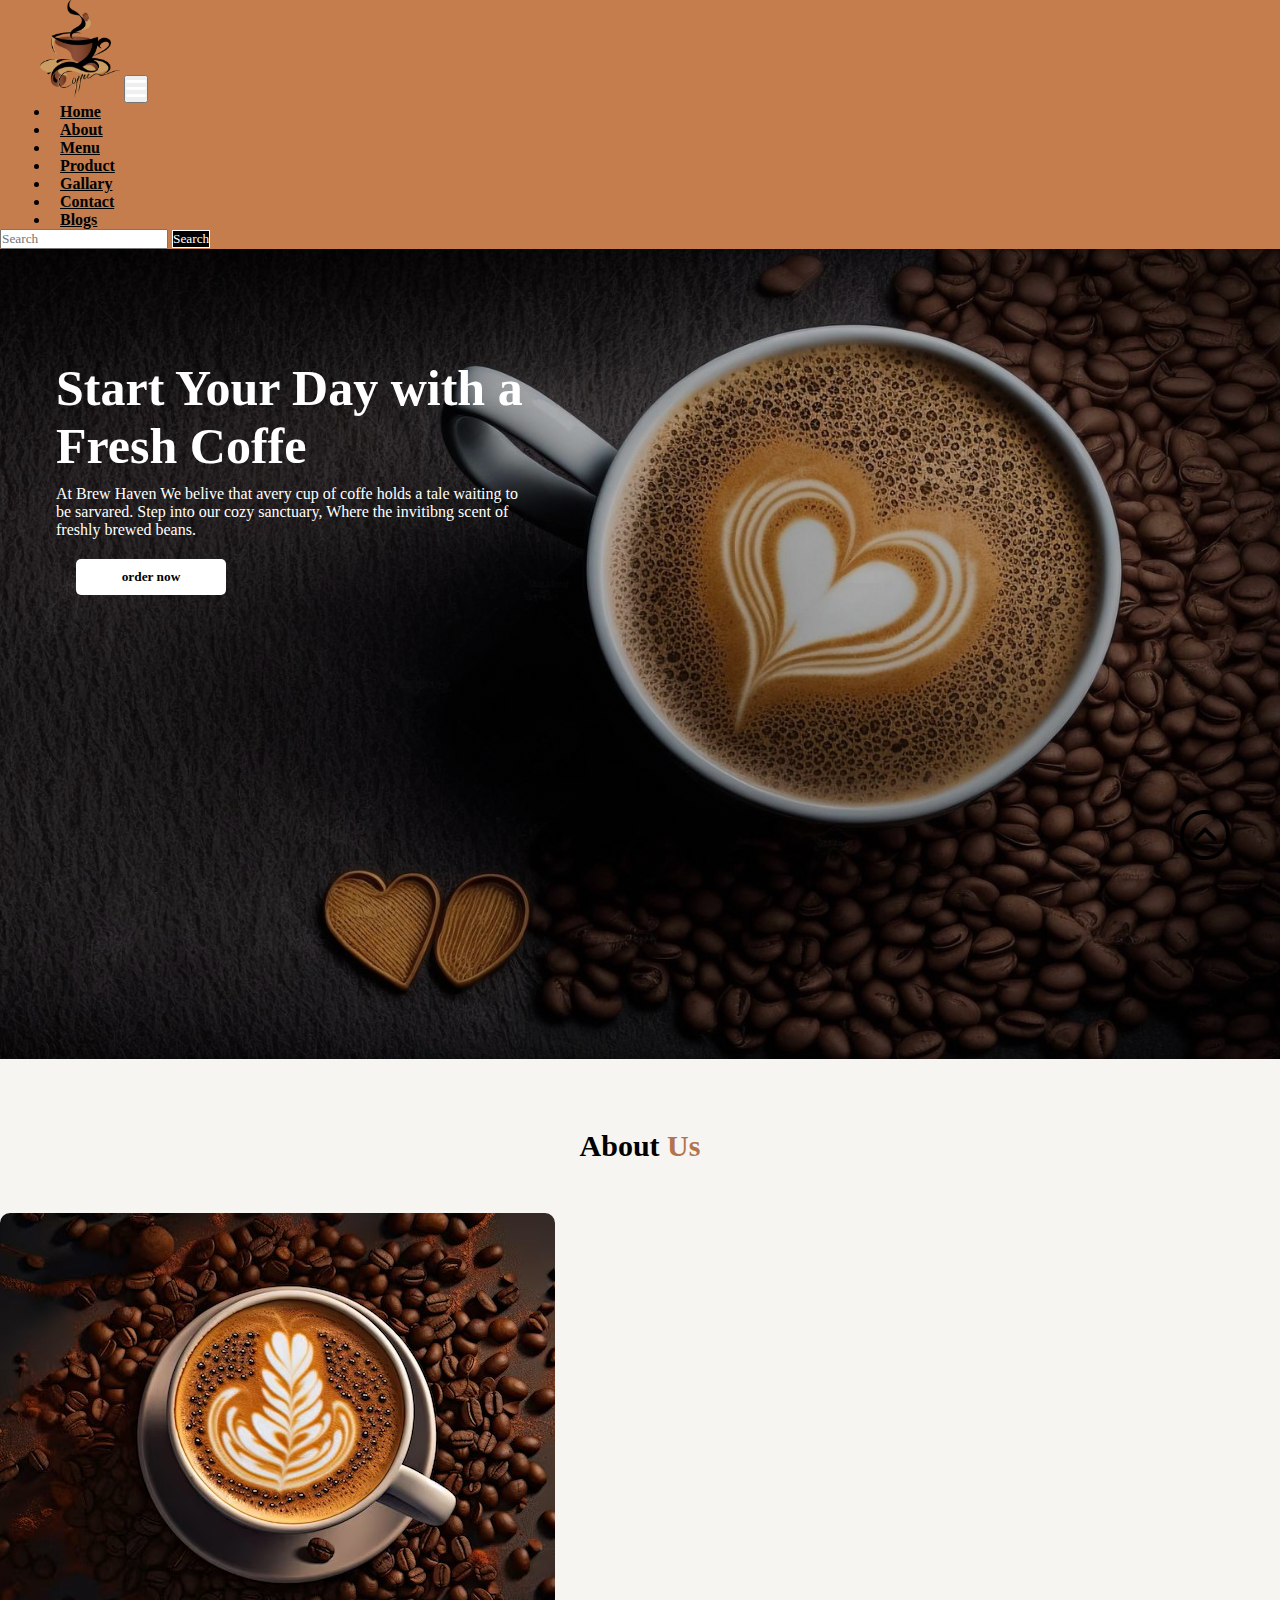
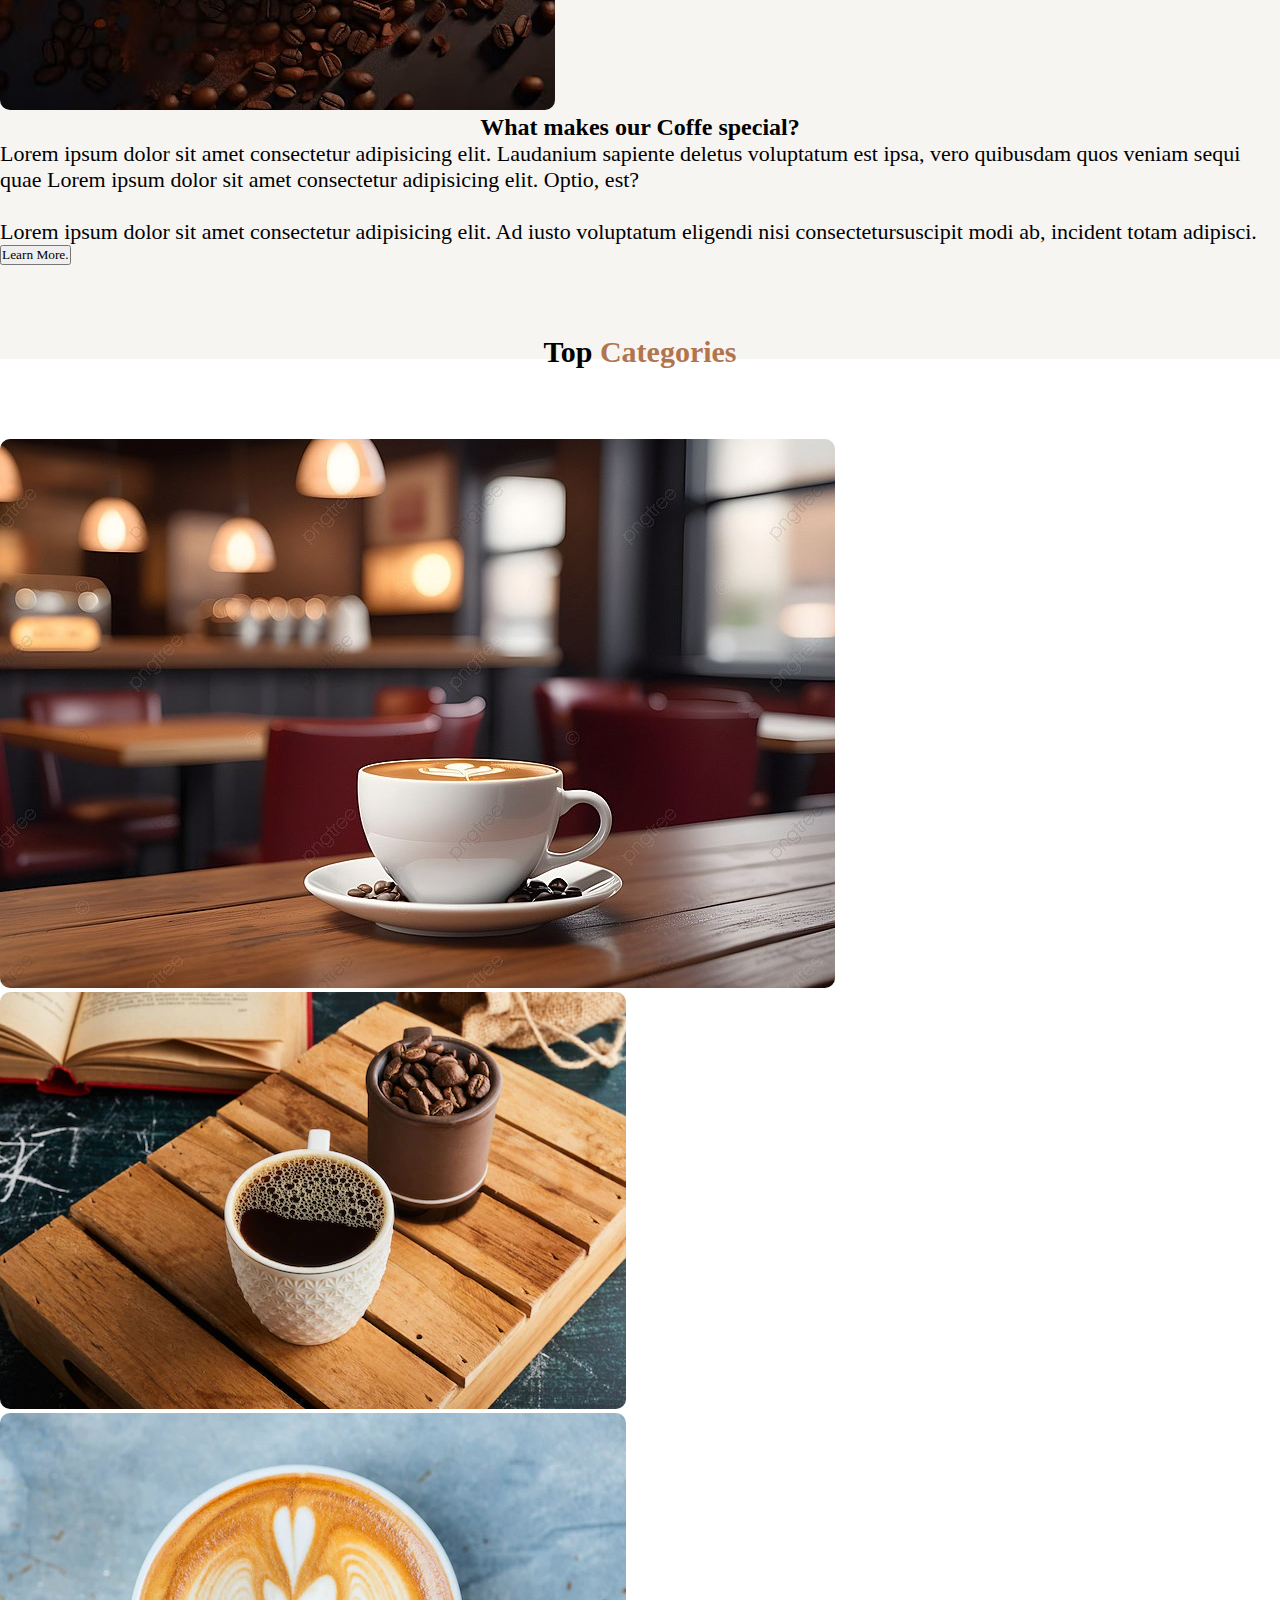
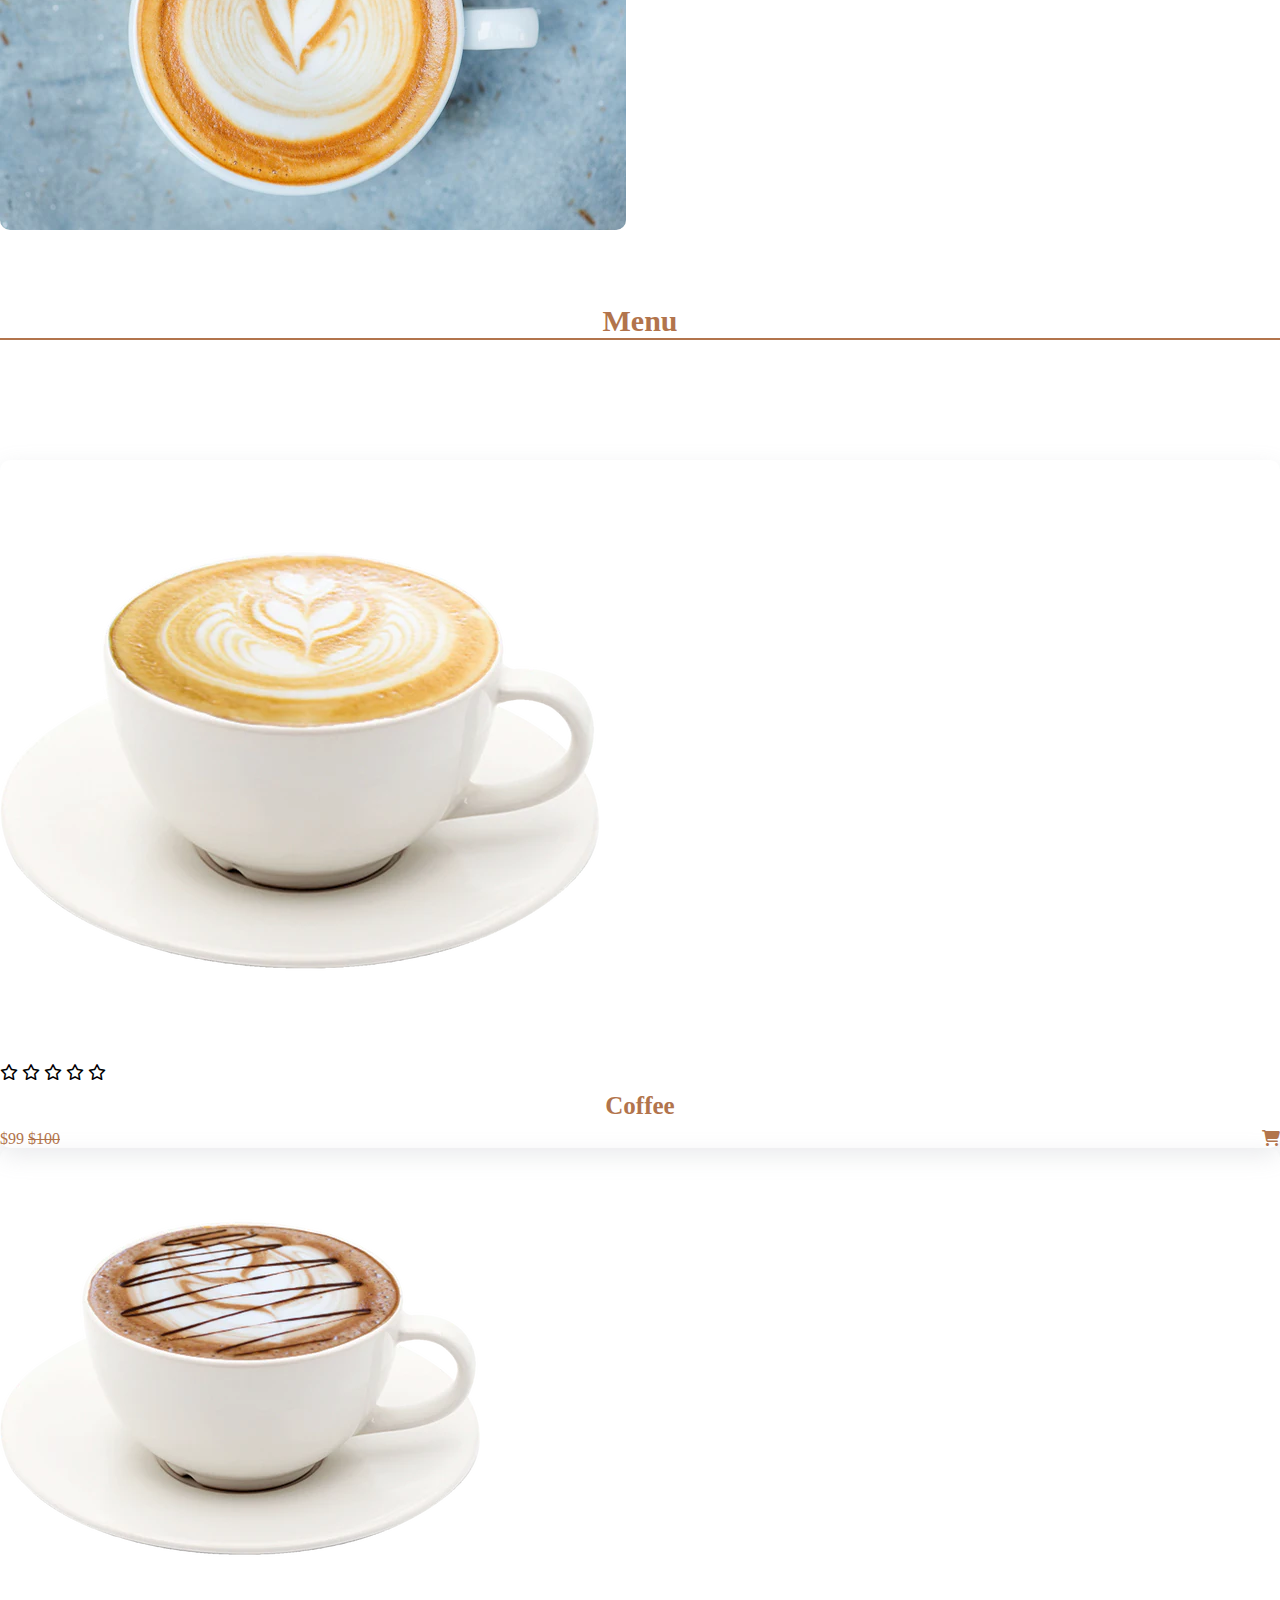
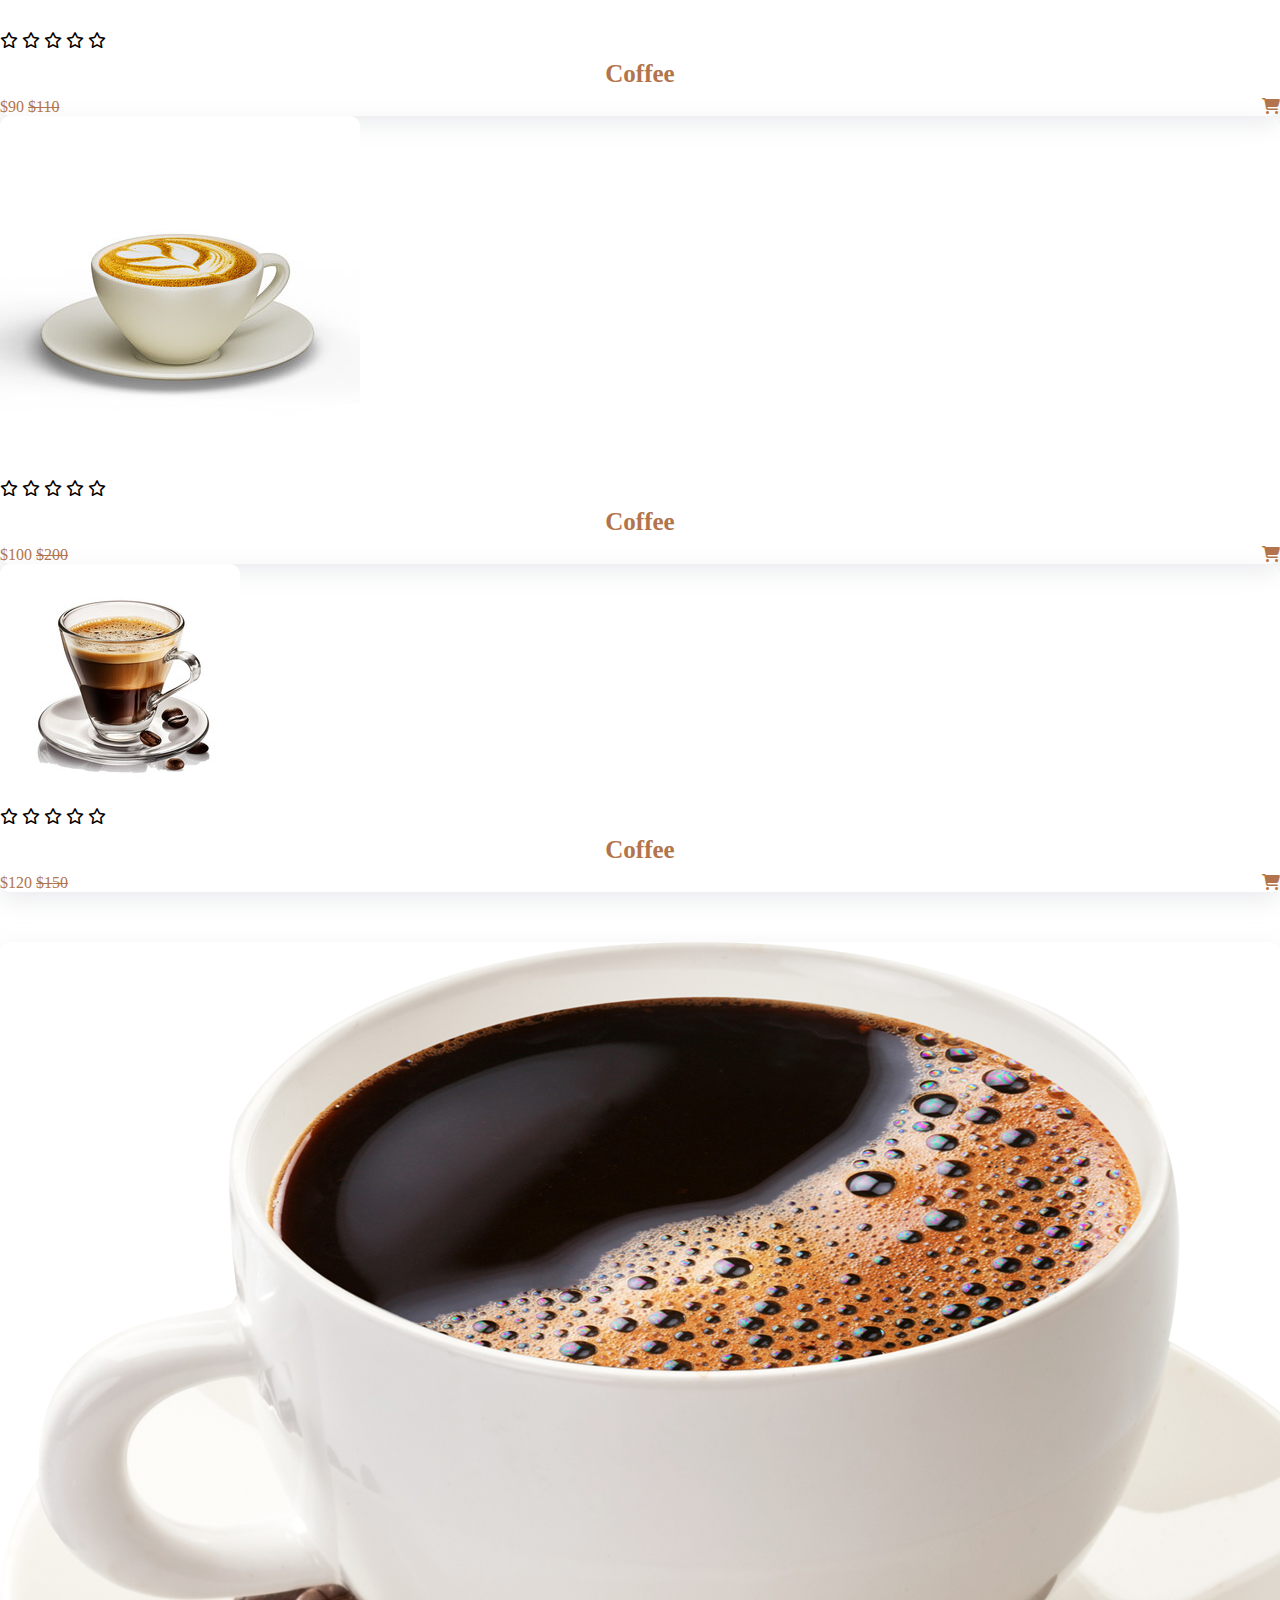
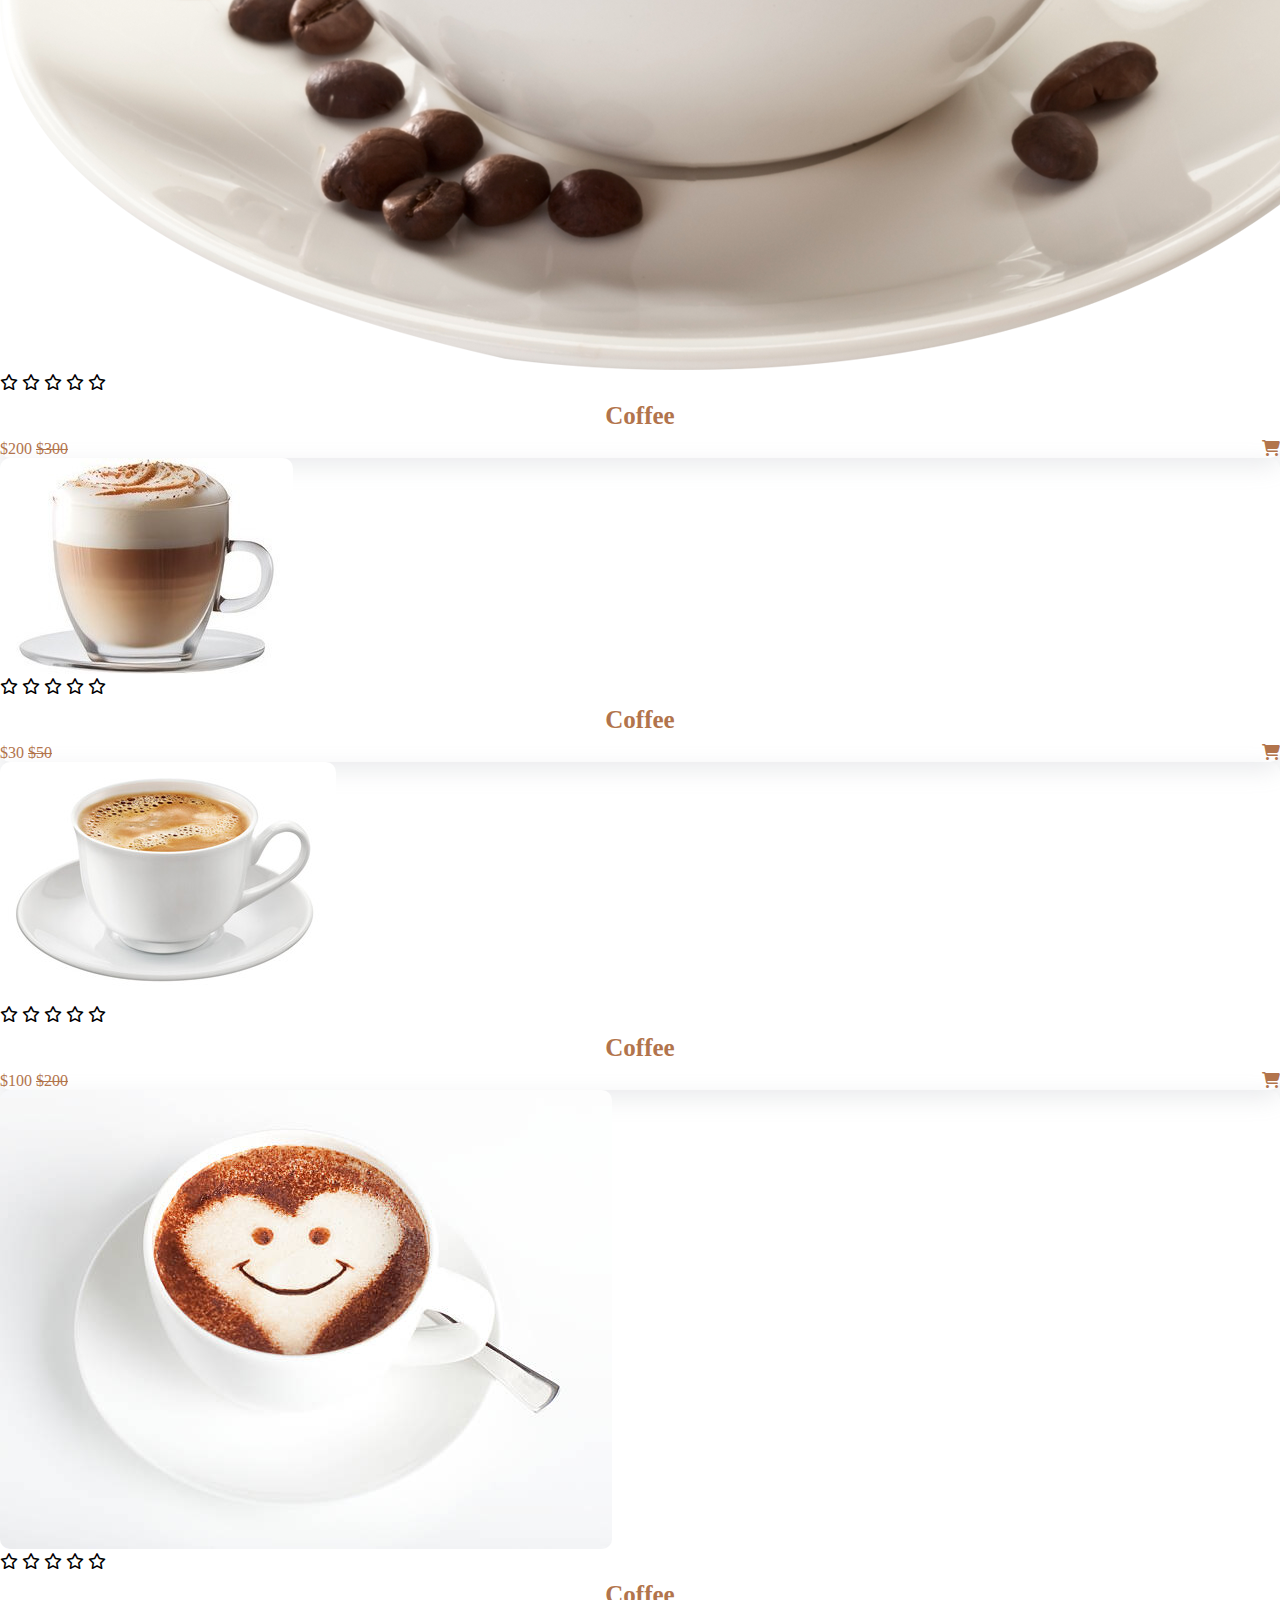
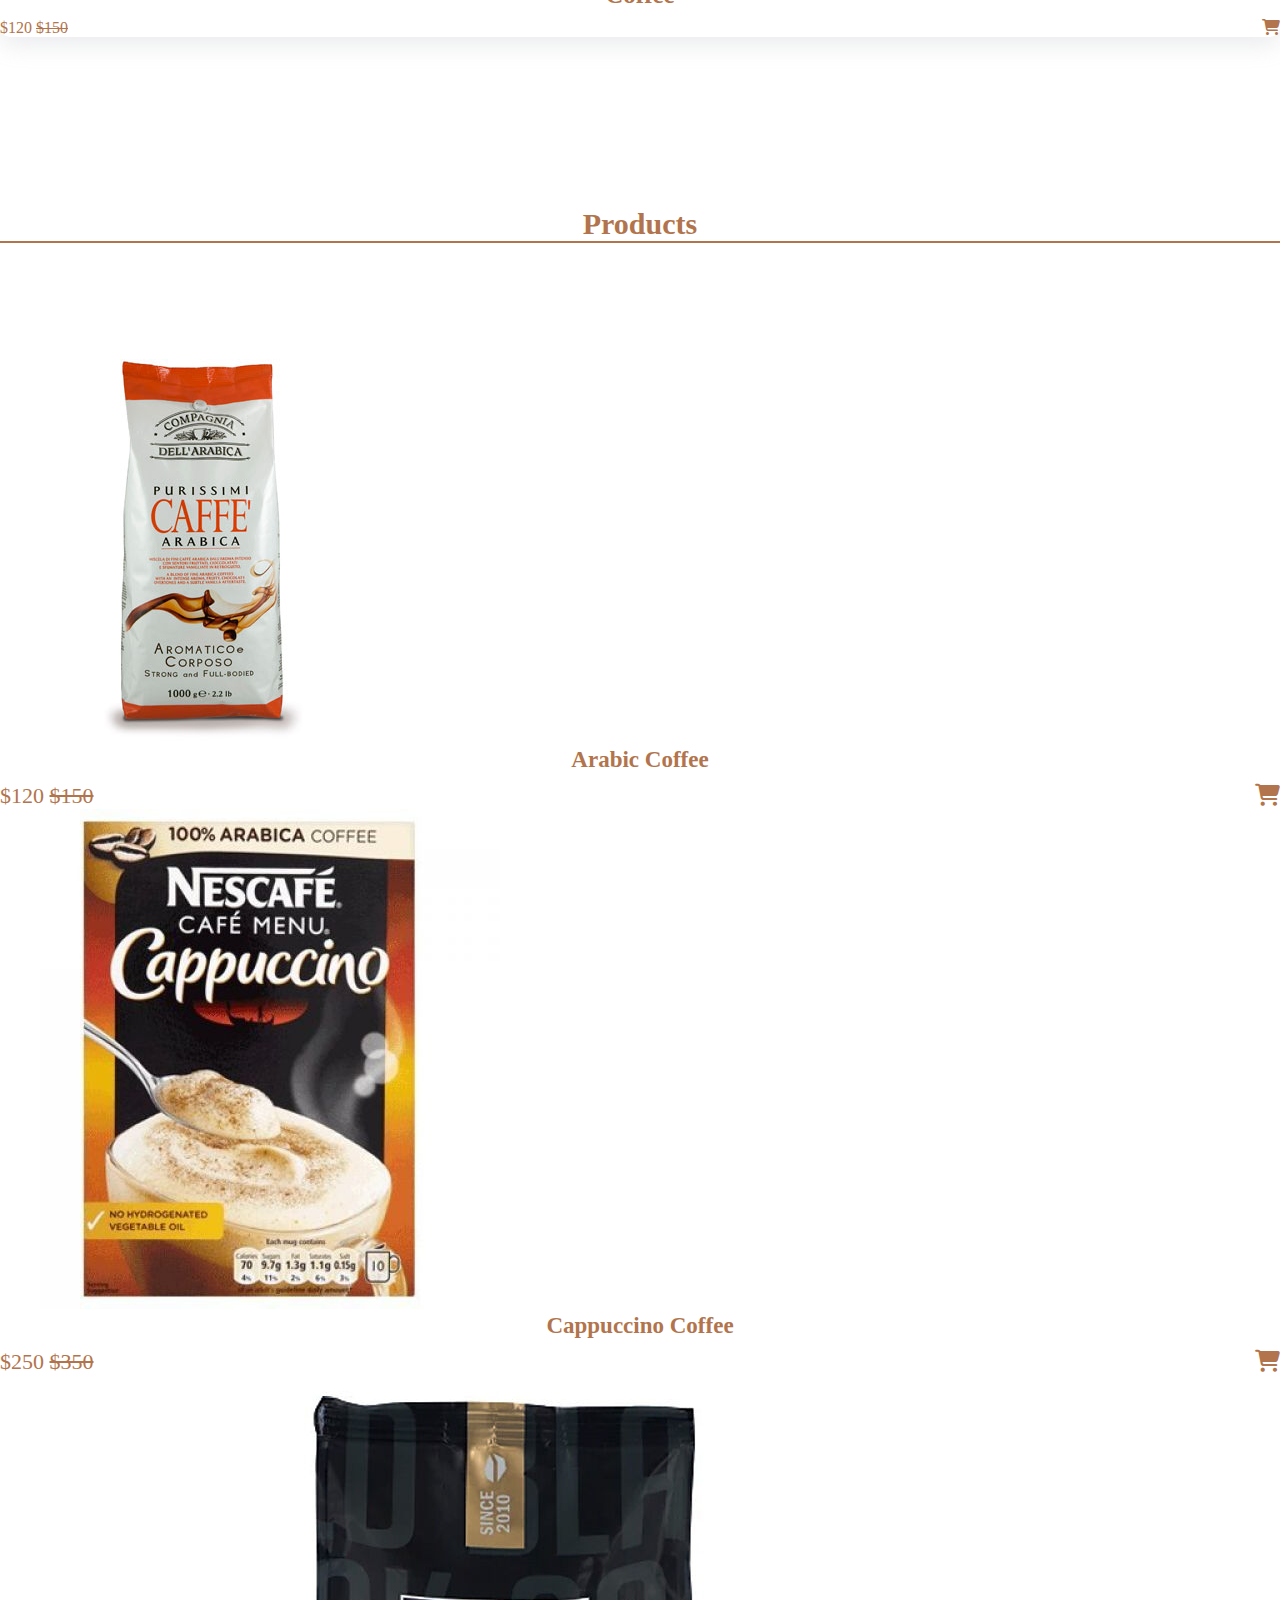
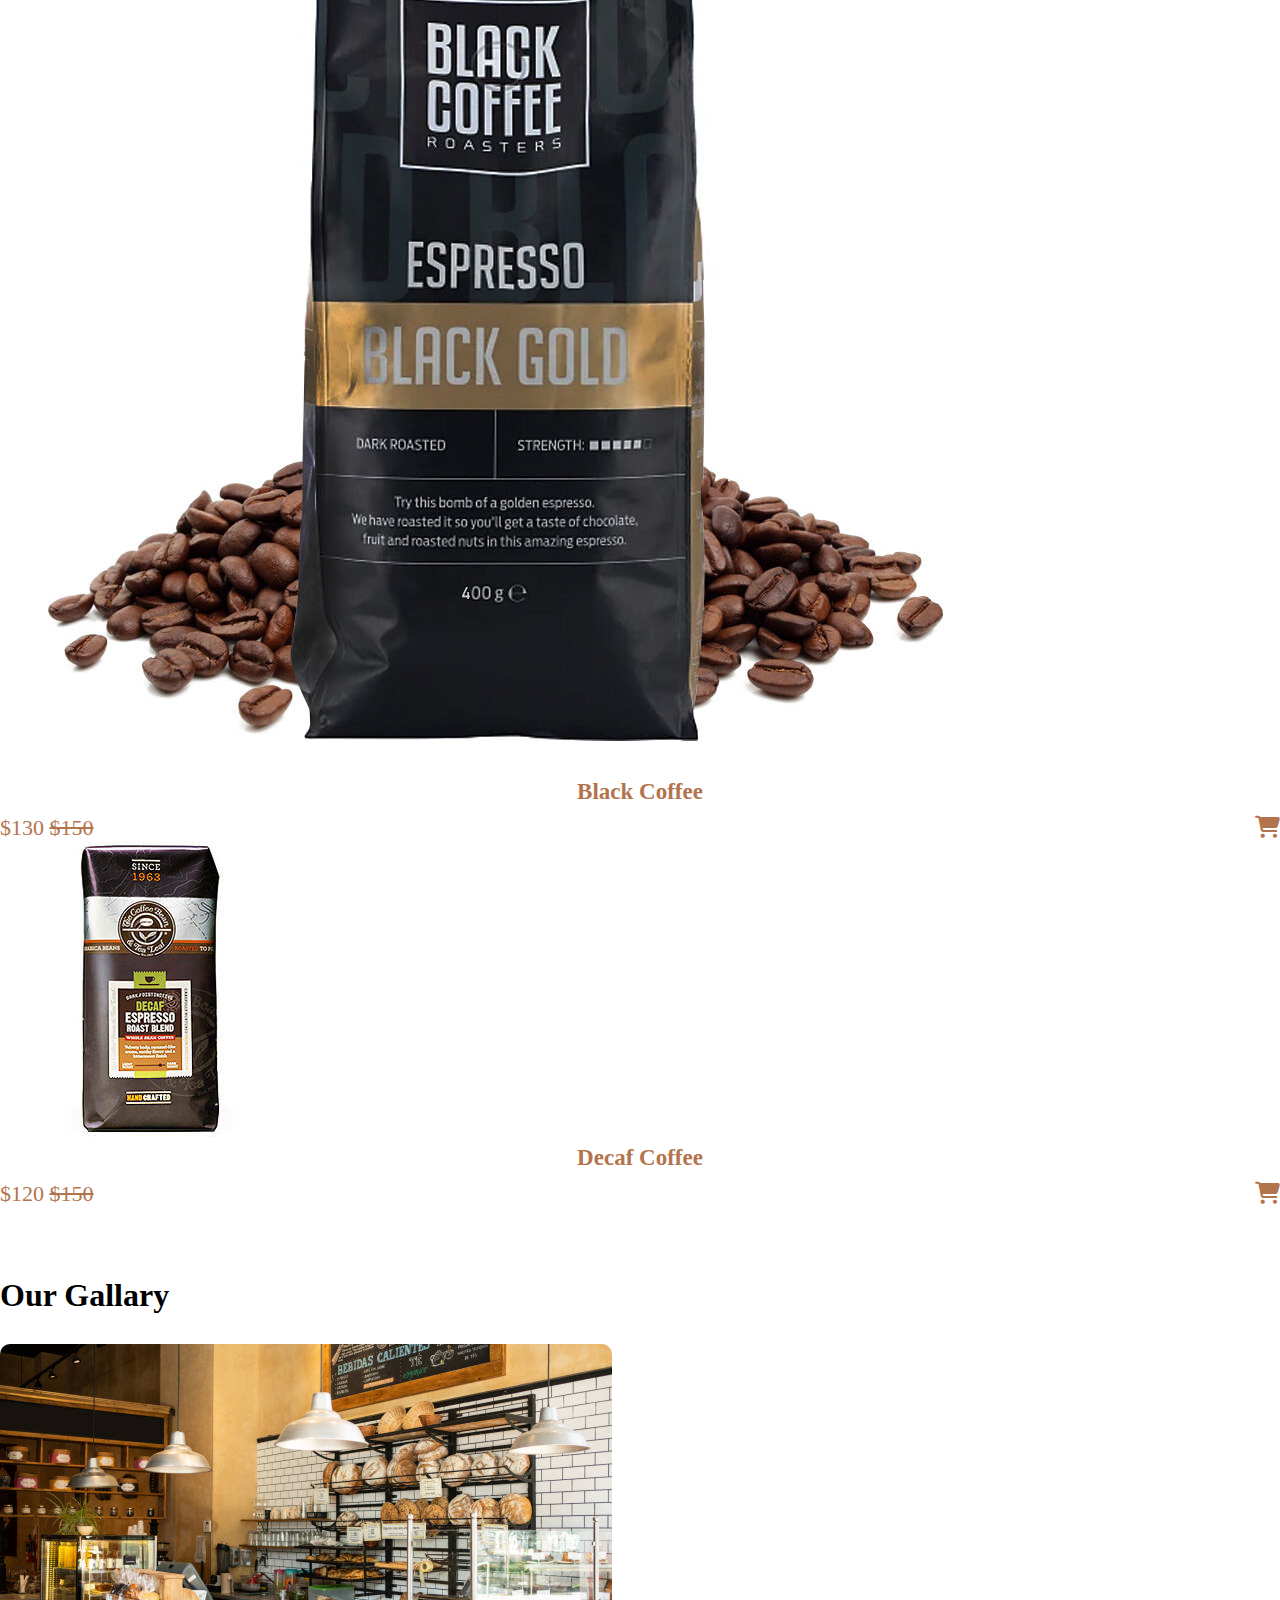
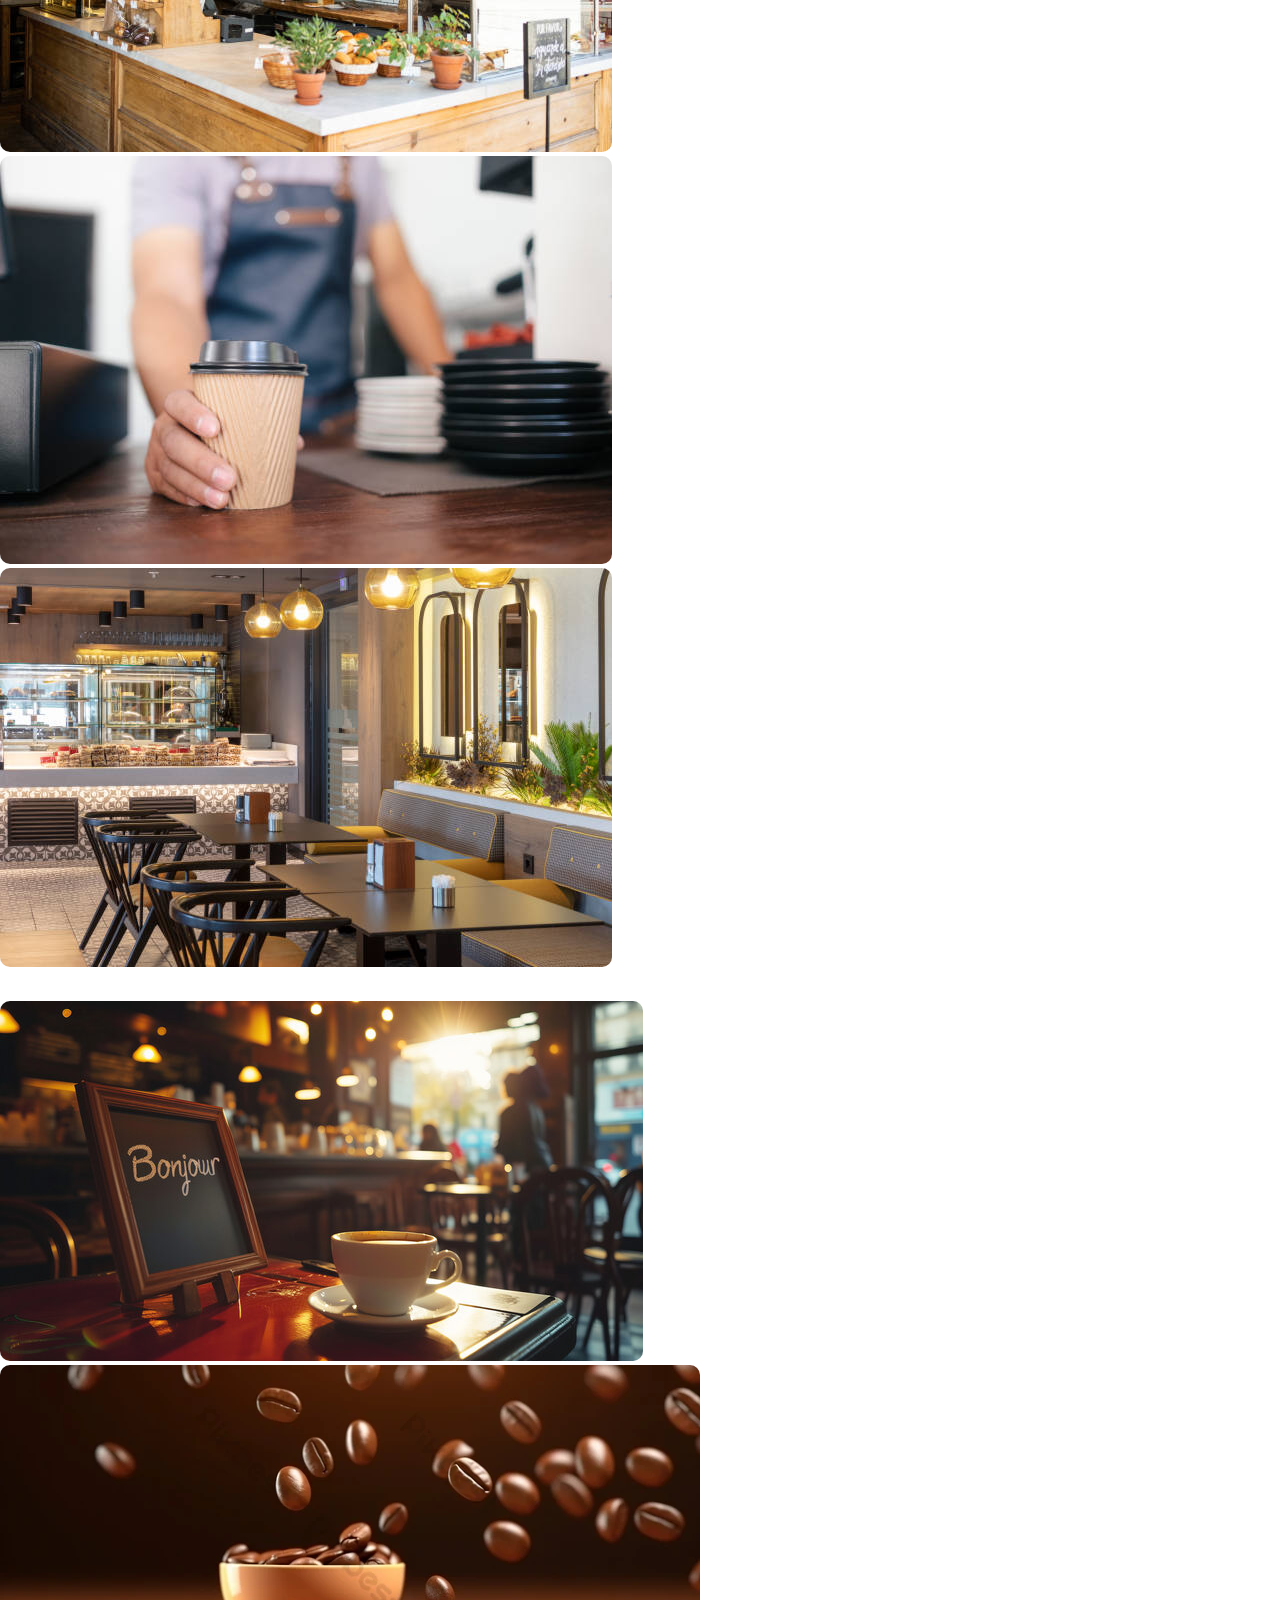
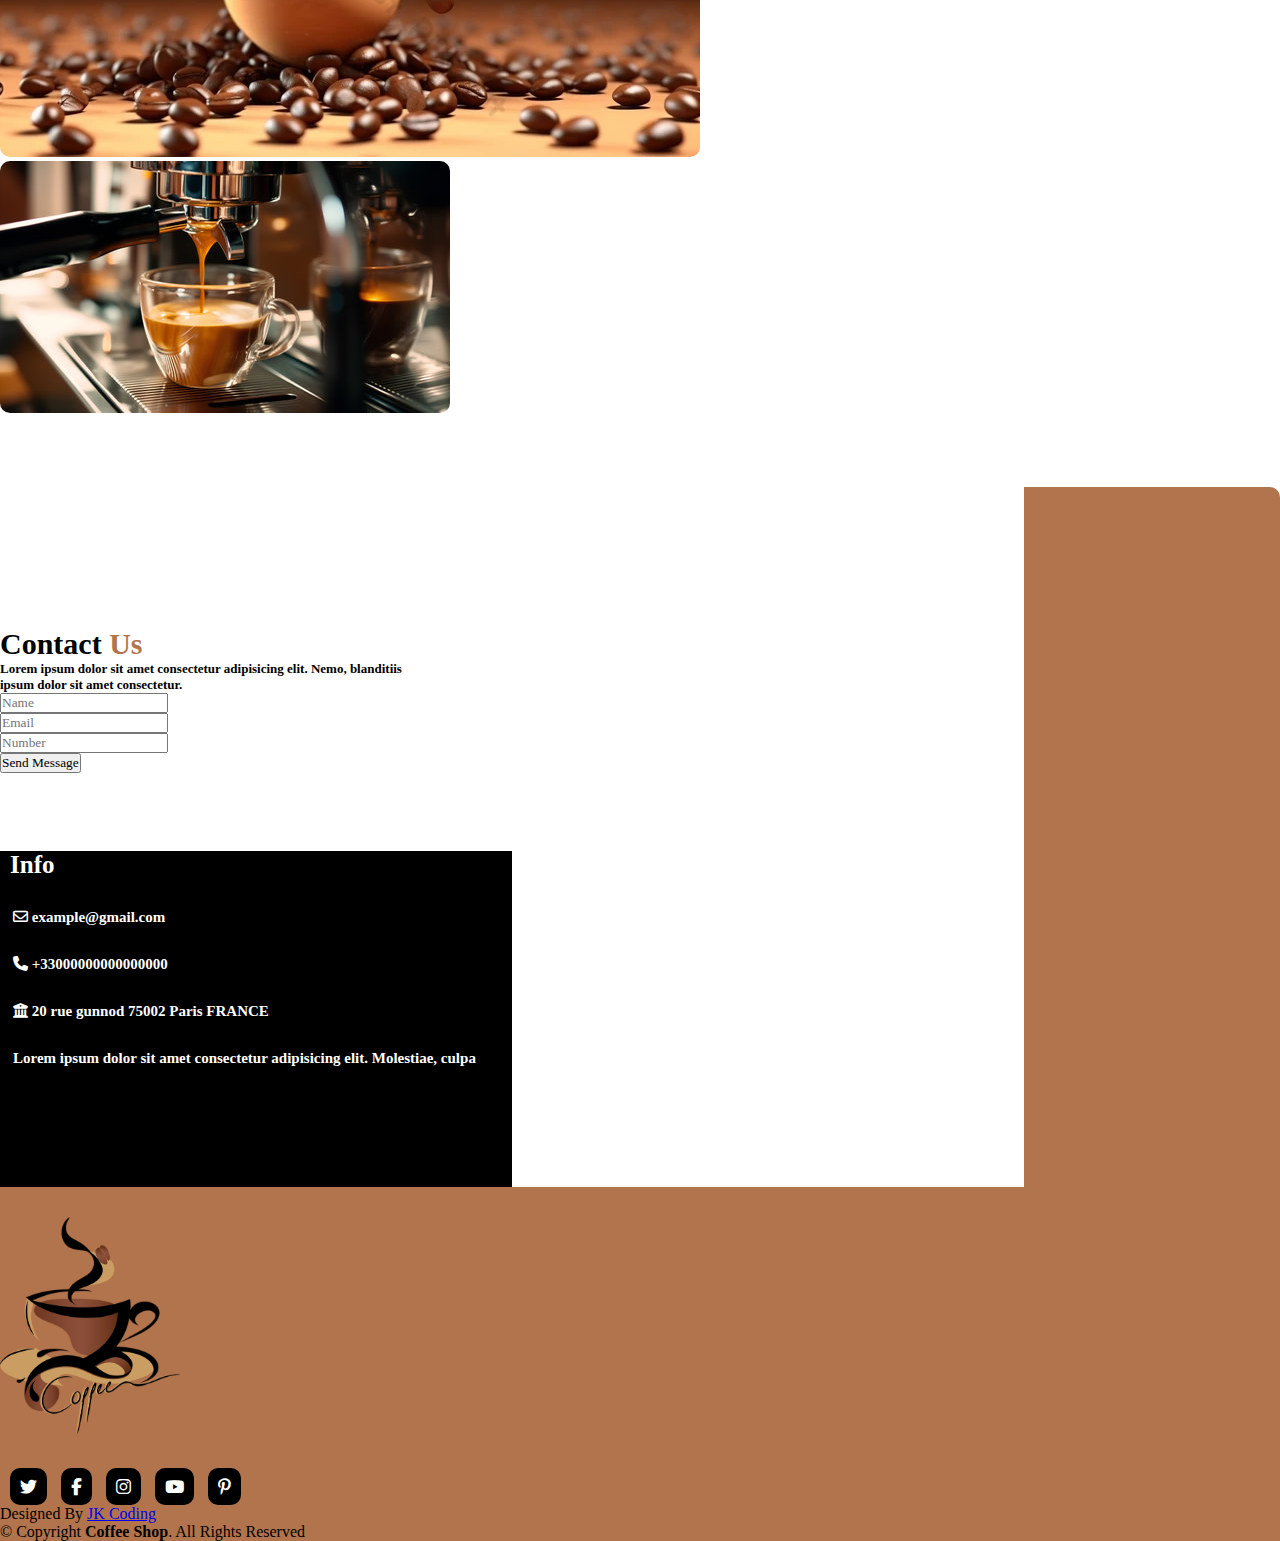
<file: index.html>
<!DOCTYPE html>
<html lang="en">
<head>
    <meta charset="UTF-8">
    <meta http-equiv="X-UA-Compatible" content="IE=edge">
    <meta name="viewport" content="width=device-width, initial-scale=1.0">
    <title>coffee Shop</title>
    <link rel="stylesheet" href="style.css">
    <link rel="stylesheet" href="https://cdnjs.cloudflare.com/ajax/libs/font-awesome/6.2.0/css/all.min.css">
    <!-- bootstrap links -->
    <link href="https://cdn.jsdelivr.net/npm/bootstrap@5.0.2/dist/css/bootstrap.min.css" rel="stylesheet" integrity="sha384-EVSTQN3/azprG1Anm3QDgpJLIm9Nao0Yz1ztcQTwFspd3yD65VohhpuuCOmLASjC" crossorigin="anonymous">
    <!-- bootstrap links -->
    <!-- fonts links -->
    <link rel="preconnect" href="https://fonts.googleapis.com">
    <link rel="preconnect" href="https://fonts.gstatic.com" crossorigin>
    <link href="https://fonts.googleapis.com/css2?family=Roboto:wght@500&display=swap" rel="stylesheet">
    <!-- fonts links -->
</head>
<body>
  <div class="all-content">

    <!---- navbar starts----->  

    <nav class="navbar navbar-expand-lg" id="navbar">
        <div class="container-fluid">
          <a class="navbar-brand" href="#" id="logo"><img src="./images/logo.png" id="logo-image"></a>
          <button class="navbar-toggler" type="button" data-bs-toggle="collapse" data-bs-target="#navbarSupportedContent" aria-controls="navbarSupportedContent" aria-expanded="false" aria-label="Toggle navigation">
            <span><i class="fa-solid fa-bars" style="color: white; font-size: 23px;"></i></span>
          </button>
          <div class="collapse navbar-collapse" id="navbarSupportedContent">
            <ul class="navbar-nav me-auto mb-2 mb-lg-0">
              <li class="nav-item">
                <a class="nav-link active" aria-current="page" href="#">Home</a>
              </li>
              <li class="nav-item">
                <a class="nav-link" href="#about">About</a>
              </li>
            </li>
            <li class="nav-item">
              <a class="nav-link" href="#menu">Menu</a>
            </li>
        </li>
        <li class="nav-item">
          <a class="nav-link" href="#product">Product</a>
        </li>
        </li>
            <li class="nav-item">
                <a class="nav-link" href="#gallary">Gallary</a>
            </li>
              
        </li>
        <li class="nav-item">
            <a class="nav-link" href="#contact">Contact</a>
        </li>
                 
        </li>
        <li class="nav-item">
                <a class="nav-link" href="#blogs">Blogs</a>
        </li>
              
       
              
            </ul>
            <form class="d-flex">
              <input class="form-control me-2" type="search" placeholder="Search" aria-label="Search">
              <button class="btn btn-outline-success" type="submit">Search</button>
            </form>
          </div>
        </div>
      </nav>
    <!---- navbar end-----> 
    

    <!----home section start----->
     <section id="home">
        <div class="content">
            <h3>Start Your Day with a <br> Fresh Coffe</h3>
            <p>At Brew Haven We belive that avery  cup of coffe holds a tale waiting to<br>
                be sarvared. Step into our cozy sanctuary, Where the invitibng scent of<br>
                freshly brewed beans.
                </p>
                <button id="btn">order now</button>
            </div>
            </section>  

     <!----home section end----->



    <!----about section start----->
    <section id="about">
        <div class="container">
            <div class="heading">About <span>Us</span></div>
            <div class="row">
                <div  class="col-md-6">
                    <div class="card">
                        <img src="./images/about.jpg"  alt="">
                    </div>
                </div>
                    <div class="col-md-6">
                        <div class="header-wrapper">
                            <h3>What makes our Coffe special?</h3>
                            <p>Lorem ipsum dolor sit amet consectetur adipisicing elit. Laudanium sapiente
                            deletus voluptatum est ipsa, vero quibusdam quos veniam sequi quae 
                              Lorem ipsum dolor sit amet consectetur adipisicing elit. Optio, est?

                             <br><br>   Lorem ipsum dolor sit amet consectetur adipisicing elit. Ad iusto voluptatum
                               eligendi nisi consectetursuscipit modi ab, incident totam adipisci. 
                            </p>
                            <button id="about-btn">Learn More.</button>
                            </div>
                        </div>
                    </div>
    </div>
    <!----about section end----->



  <!----top card start----->
  <section class="top-cards">
    <div class="heading2">Top <span>Categories</span></div>
    <div class="container">
      <div class="row">
        <div class="col-md-4 py-3 py-md-0">
          <div class="card">
          <img src="./images/cup.jpg" alt="">
          </div>
          </div>  
      
          <div class="col-md-4 py-3 py-md-0">
            <div class="card">
              <img src="./images/c2.png" alt="">
              </div>
              </div>  

              <div class="col-md-4 py-3 py-md-0">
                <div class="card">
                  <img src="./images/c3.png" alt="">
                  </div>
                  </div>

                  </div>
                </div>
   </section>
 <!----top card end----->



<!-- menu -->
<section class="menu" id="menu">
  <div class="container">
  <div class="heading3">Menu</div>
</div>
  <div class="container" id="container2">
  <div class="row">

    <div class="col-md-3 py-3 py-md-0">
      <div class="card">
        <img src="./images/mm4.webp" alt="">
        <div class="card-body">
          <div class="star text-center">
            <i class="fa-regular fa-star"></i>
            <i class="fa-regular fa-star"></i>
            <i class="fa-regular fa-star"></i>
            <i class="fa-regular fa-star"></i>
            <i class="fa-regular fa-star"></i>
          </div>
          <h3>Coffee</h3>
          <p>$99 <strike>$100</strike> <span><i class="fa-solid fa-cart-shopping"></i></span></p>
        </div>
      </div>
    </div>
    <div class="col-md-3 py-3 py-md-0">
      <div class="card">
        <img src="./images/mm5.webp" alt="">
        <div class="card-body">
          <div class="star text-center">
            <i class="fa-regular fa-star"></i>
            <i class="fa-regular fa-star"></i>
            <i class="fa-regular fa-star"></i>
            <i class="fa-regular fa-star"></i>
            <i class="fa-regular fa-star"></i>
          </div>

          <h3>Coffee</h3>
          <p>$90 <strike>$110</strike> <span><i class="fa-solid fa-cart-shopping"></i></span></p>
        </div>
      </div>
    </div>
    <div class="col-md-3 py-3 py-md-0">
      <div class="card">
        <img src="./images/cc2.jpg" alt="">
        <div class="card-body">
          <div class="star text-center">
            <i class="fa-regular fa-star"></i>
            <i class="fa-regular fa-star"></i>
            <i class="fa-regular fa-star"></i>
            <i class="fa-regular fa-star"></i>
            <i class="fa-regular fa-star"></i>
          </div>
          <h3>Coffee</h3>
          <p>$100 <strike>$200</strike> <span><i class="fa-solid fa-cart-shopping"></i></span></p>
        </div>
      </div>
    </div>
    <div class="col-md-3 py-3 py-md-0">
      <div class="card">
        <img src="./images/cc6.jpg" alt="">
        <div class="card-body">
          <div class="star text-center">
            <i class="fa-regular fa-star"></i>
            <i class="fa-regular fa-star"></i>
            <i class="fa-regular fa-star"></i>
            <i class="fa-regular fa-star"></i>
            <i class="fa-regular fa-star"></i>
          </div>
          <h3>Coffee</h3>
          <p>$120 <strike>$150</strike> <span><i class="fa-solid fa-cart-shopping"></i></span></p>
        </div>
      </div>
    </div>
  </div>

  <div class="row" style="margin-top: 50px;">
    <div class="col-md-3 py-3 py-md-0">
      <div class="card">
        <img src="./images/cc4.png" alt="">
        <div class="card-body">
          <div class="star text-center">
            <i class="fa-regular fa-star"></i>
            <i class="fa-regular fa-star"></i>
            <i class="fa-regular fa-star"></i>
            <i class="fa-regular fa-star"></i>
            <i class="fa-regular fa-star"></i>
          </div>
          <h3>Coffee</h3>
          <p>$200 <strike>$300</strike> <span><i class="fa-solid fa-cart-shopping"></i></span></p>
        </div>
      </div>
    </div>
    <div class="col-md-3 py-3 py-md-0">
      <div class="card">
        <img src="./images/cc5.jpg" alt="">
        <div class="card-body">
          <div class="star text-center">
            <i class="fa-regular fa-star"></i>
            <i class="fa-regular fa-star"></i>
            <i class="fa-regular fa-star"></i>
            <i class="fa-regular fa-star"></i>
            <i class="fa-regular fa-star"></i>
          </div>
          <h3>Coffee</h3>
          <p>$30 <strike>$50</strike> <span><i class="fa-solid fa-cart-shopping"></i></span></p>
        </div>
      </div>
    </div>
    <div class="col-md-3 py-3 py-md-0">
      <div class="card">
        <img src="./images/mm1.jpg" alt="">
        <div class="card-body">
          <div class="star text-center">
            <i class="fa-regular fa-star"></i>
            <i class="fa-regular fa-star"></i>
            <i class="fa-regular fa-star"></i>
            <i class="fa-regular fa-star"></i>
            <i class="fa-regular fa-star"></i>
          </div>
          <h3>Coffee</h3>
          <p>$100 <strike>$200</strike> <span><i class="fa-solid fa-cart-shopping"></i></span></p>
        </div>
      </div>
    </div>
    <div class="col-md-3 py-3 py-md-0">
      <div class="card">
        <img src="./images/cc7.jpg" alt="">
        <div class="card-body">
          <div class="star text-center">
            <i class="fa-regular fa-star"></i>
            <i class="fa-regular fa-star"></i>
            <i class="fa-regular fa-star"></i>
            <i class="fa-regular fa-star"></i>
            <i class="fa-regular fa-star"></i>
          </div>
          <h3>Coffee</h3>
          <p>$120 <strike>$150</strike> <span><i class="fa-solid fa-cart-shopping"></i></span></p>
        </div>
      </div>
    </div>
  </div>
  </div>
</section>
<!-- menu -->


<!-- product -->
<section id="product" class="product">
  <div class="container">
  <div class="heading4">Products</div>
</div>
  <div class="container" id="container3">

    <div class="row">
      <div class="col-md-3 py-3 py-md-0">
        <div class="card">
          <img src="./images/arabica coffee.png" alt="">
          <div class="card-body">
            <h3>Arabic Coffee</h3>
          <p>$120 <strike>$150</strike> <span><i class="fa-solid fa-cart-shopping"></i></span></p>

          </div>
        </div>
      </div>
      <div class="col-md-3 py-3 py-md-0">
        <div class="card">
          <img src="./images/Cappuccino coffee.png" alt="">
          <div class="card-body">
            <h3>Cappuccino Coffee</h3>
          <p>$250 <strike>$350</strike> <span><i class="fa-solid fa-cart-shopping"></i></span></p>

          </div>
        </div>
      </div>
      <div class="col-md-3 py-3 py-md-0">
        <div class="card">
          <img src="./images/Black Coffee.png" alt="">
          <div class="card-body">
            <h3>Black Coffee</h3>
          <p>$130 <strike>$150</strike> <span><i class="fa-solid fa-cart-shopping"></i></span></p>

          </div>
        </div>
      </div>
      <div class="col-md-3 py-3 py-md-0">
        <div class="card">
          <img src="./images/Decaf caffee.png" alt="">
          <div class="card-body">
            <h3>Decaf Coffee</h3>
          <p>$120 <strike>$150</strike> <span><i class="fa-solid fa-cart-shopping"></i></span></p>

          </div>
        </div>
      </div>
    </div>

  </div>
</section>
<!-- product -->



<!-- our gallary -->
<div class="container" id="gallary">
  <h1>Our <span>Gallary</span></h1>
  <div class="row" style="margin-top: 30px;">
    <div class="col-md-4 py-3 py-md-0">
      <div class="card">
        <img src="./images/b1.png" alt="">
      </div>
    </div>
    <div class="col-md-4 py-3 py-md-0">
      <div class="card">
        <img src="./images/image2.png" alt="">
      </div>
    </div>
    <div class="col-md-4 py-3 py-md-0">
      <div class="card">
        <img src="./images/image4.png" alt="">
      </div>
    </div>
  </div>
  <div class="row" style="margin-top: 30px;">
    <div class="col-md-4 py-3 py-md-0">
      <div class="card">
        <img src="./images/Ccup.jpg" alt="">
      </div>
    </div>
    <div class="col-md-4 py-3 py-md-0">
      <div class="card">
        <img src="./images/cof.webp" alt="">
      </div>
    </div>
    <div class="col-md-4 py-3 py-md-0">
      <div class="card">
        <img src="./images/machine.jpg" alt="">
      </div>
    </div>
  </div>
</div>
<!-- our gallary -->




<!-- contact -->
<section class="contact" id="contact">



  <div class="container">
    <div class="row">
      <div class="col-md-7">
       <div class="heading6">Contact <span>Us</span></div>

       <p>Lorem ipsum dolor sit amet consectetur adipisicing elit. Nemo, blanditiis
        <br>ipsum dolor sit amet consectetur.
       </p>

       <input class="form-control" type="text" placeholder="Name" aria-label="default input example"><br>
       <input class="form-control" type="email" placeholder="Email" aria-label="default input example"><br>
       <input class="form-control" type="number" placeholder="Number" aria-label="default input example"><br>
       <button id="contact-btn">Send Message</button>
      </div>
      <div class="col-md-5" id="col">
        <h1>Info</h1>
        <p><i class="fa-regular fa-envelope"></i> example@gmail.com</p>
        <p><i class="fa-solid fa-phone"></i> +33000000000000000</p>
       <p><i class="fa-solid fa-building-columns"></i> 20 rue gunnod
        75002 Paris FRANCE</p>
       <p>Lorem ipsum dolor sit amet consectetur adipisicing elit. Molestiae, culpa</p>
      </div>
    </div>
  </div>

</section>
<!-- contact -->

 <!-- footer -->
   <footer id="footer">
    <div class="footer-logo text-center"><img src="./images/logo.png" alt=""></div>
    <div class="socail-links text-center">
      <i class="fa-brands fa-twitter"></i>
      <i class="fa-brands fa-facebook-f"></i>
      <i class="fa-brands fa-instagram"></i>
      <i class="fa-brands fa-youtube"></i>
      <i class="fa-brands fa-pinterest-p"></i>
    </div>
    <div class="credite text-center">
        Designed By <a href="#"> <span>JK Coding</span></a>
    </div>
    <div class="copyright text-center">
      &copy; Copyright <strong><span>Coffee Shop</span></strong>. All Rights Reserved
  </div>
</footer>
   <!-- footer -->

   <a href="#" class="arrow"><i><img src="./images/up-arrow.png" alt="" width="50px"></i></a>







        </div>



     <script src="https://cdn.jsdelivr.net/npm/bootstrap@5.0.2/dist/js/bootstrap.bundle.min.js" integrity="sha384-MrcW6ZMFYlzcLA8Nl+NtUVF0sA7MsXsP1UyJoMp4YLEuNSfAP+JcXn/tWtIaxVXM" crossorigin="anonymous"></script>
    
    
</body>
</html>
</file>
<file: style.css>
*{
    margin: 0;
    padding: 0;
    box-sizing: border-box;
    font-family: "Merriweather", serif;
}


.all-content{
    background-color: #f7f5f2;
}

html ::-webkit-scrollbar-track{
    background: transparent;
}

html ::-webkit-scrollbar-thumb{
    background: #b2744c;
    border-radius: 10px;
}
html ::-webkit-scrollbar{
    width: 10px;
}

/* navbar start */
#navbar{
    background-color: #c57d4d;
}

#logo img{
    border-radius: 20px;
    width: 80px;
    height: auto;
    margin-left: 40px;
}
.navbar-nav{
    margin-left: 50px;

}

.nav-item .nav-link{
    color: black;
    margin-left: 10px;
    font-weight: bold;
    transition: 0.5s;
}

.nav-item .nav-link:hover{
    background: #f7f5f2;
    border-radius: 5px;
    color: black;
    
}
#navbar form button{
    background: black;
    color: white;
    border: 1px solid white;
}
/* navbar end */



/* home section start */
#home{
    width: 100%;
    height: 90vh;
    background-image: linear-gradient(rgba(0,0,0,0.3),rgba(0,0,0,0.3)), url(./images/bg.jpg);
    background-size: cover;
    background-position: 88%;
}

#home .content{
    padding-top: 110px;
    margin-left: 56px;
}

#home .content h3{
    font-size: 50px;
    color: white;
}
#home .content p{
    margin-top: 10px;
    color: white;
}
#btn{
    width: 150px;
    height: 36px;
    margin: 20px;
    background: white;
    border-radius: 5px;
    font-weight: bold;
    border: none;
    transition: 0.5s ease;
    cursor: pointer;
}
#btn:hover{
    background: #b2744c;
    color:white
}
/* home section end */


/* about section start */

#about-img {
    width: 100%; 
    height: 100%;
    object-fit: cover; 
   
  }
  
  #about .col-md-6 {
    display: flex;
    align-items: center;
  }
  
  #about p {
    font-size: 22px; 
  }
  

.header-wrapper h3 {
    font-size: 24px; 
    font-weight: bold;
    text-align: center;
}

#about{
    width: 100%;
    height: 100vh;
}
#about .container{
    padding-top: 70px;
}
.heading{
    text-align: center;
    margin-bottom: 50px;
    color: black;
    font-size: 30px;
    font-weight: bold;
}
.heading span{
    color: #b2744c;
}
#about .card{
    border-radius: 10px;
}

#about .card img{
    border-radius: 10px;
}
#about .btn{
    width: 200;
    height: 36px;
    background: transparent;
    border: 2px solid #b2744c;
    color: #b2744c;
    border-radius: 5px;
    font-weight: bold;
    transition: 0.5s;
    cursor: pointer;
}
#about-btn:hover{
    background-color: #b2744c;
    color: white;

}
@media screen and (max-width:982px) {
    #about p{
        font-size: 8px;

    }    
}

@media screen and (max-width:766px) {
    #about p{
        font-size: 15px;

    } 
    #about{
        height: 120vh;
    }   
}

/* about section end */

/* Top card start*/
#top-cards{
    width: 100%;
    height: 60vh;
    background: #f7f5f2;
    
}
.heading2{
    color: black;
    text-align: center;
    font-size: 30px;
    padding-top: 70px;
    font-weight: bold;
}
.heading2 span{
    color: #b2744c;
}

#top-cards .container{
    margin-top: 30px;
}

#top-cards .card{
    border-radius: 10px;
    transition: 0.5s;
    cursor: pointer;
}

#top-cards .card img{
    border-radius: 10px;
}

#top-cards:hover{
    transform: translateY(-10px);
}
/* Top card end*/

/* menu start*/
#menue{
    width: 100%;
    margin-top: 60;
}
.heading3{
    text-align: center;
    font-size: 30px;
    color: #b2744c;
    font-weight: bold;
    border-bottom: 2px solid #b2744c;
}
#container2{
    margin-top: 50px;

}
#menu .card{
    box-shadow: rgba(149, 157, 165, 0.2) 0px 8px 24px;
}
#menu h3{
    text-align: center;
    color: #b2744c;
    margin-top: 10px;
    font-size: 25px;
}
#menu p{
    font-size: 16px;
    color: #b2744c;
    padding-top: 10px;
}
#menu p span{
    float: right;
    cursor: pointer;
}
/* menu end*/

/* product section start */
#product{
    width: 100%;
}
.heading4{
    text-align: center;
    color: #b2744c;
    font-size: 30px;
    padding-top: 100px;
    font-weight: bold;
    border-bottom: 2px solid #b2744c;
}
#container3{
    margin-top: 30px;
}
#product h3{
    text-align: center;
    color: #b2744c;
    font-size: 23px;
}
#product p{
    color: #b2744c;
    padding-top: 10px;

}
#product span{
    float: right;
    cursor: pointer;
}
/* product section end */


/* our gallary start */
#gallary{
    width: 100%;
}
.heading5{
    text-align:center;
    color: black;
    margin-top: 60px;
    font-size: 30px;
    font-weight: bold;
}
#gallary .heading5 span{
    color:#b2744c;
}
#gallary .card{
    border-radius: 10px;
    cursor: pointer;
}
#gallary .card img{
    border-radius: 10px;
}
/* our gallary end*/


/* contact start */

#contact{
    width: 100%;
    height: 80vh;
    padding-top: 70px;
}
#contact .container{
    width: 100%;
    height: 80vh;
    background: linear-gradient(90deg, white 80%, #b2744c 20%);
    border-radius: 10px;

}

.heading6{
    margin-top: 70px;
    font-size: 30px;
    font-weight: bold;
}
.heading6 span{
    color: #b2744c;
}
#contact p{
    font-weight: bold;
    font-size: 13px;
    color: black;
}
#contact .btn{
    width: 200px;
    height: 36px;
    background: #b2744c;
    border: none;
    color:white;
    font-weight: bold;
    margin-top: 30px;
    cursor: pointer;
}
#col{
    width: 40%;
    height: 56vh;
    background: black;
    margin-top: 78px;
}

#contact h1{
    font-size: 25px;
    color:  white;
    margin-left: 10px;
    margin-top: 10px;
}

#contact #col p{
    font-size: 15px;
    color:  white;
    margin-left: 13px;
    margin-top: 30px;
}

@media screen and (max-width:766px){
    #contact .container{
        background: #b2744c;

    }
    #contact{
        height: 150vh;
    }    
}

@media screen and (max-width:400px) {
    #contact input{
        width: 250px;

    }    
}


/* contact end*/


/* footer start */
#footer{
    width: 100%;
    background: #b2744c;
    margin-top: 50px;
}
.footer-logo img{
    width: 180px;
    border-radius: 10px;
    margin-top: 30px;
    cursor: pointer;
}
.socail-links i{
    font-size: 17px;
    margin-left: 10px;
    margin-top: 30px;
    padding: 10px;
    background: black;
    color: white;
    border-radius: 10px;
    cursor: pointer;
}
.credits{
    color:white;
    margin-top: 20px;
    text-shadow:0px 0px 1px black;

}

.credits a{
    text-decoration: none;
    color: black;
    font-weight: bold;

}

.credits a span{
    color: black;
}

.copyright span{
    color: black;
}
/* footer  end */
html{
    scroll-behavior: smooth;
}
.arrow{
    position: fixed;
    height: 50px;
    bottom: 40px;
    right: 50px;
    text-align: center;
    line-height: 50ppx;
}
</file>
